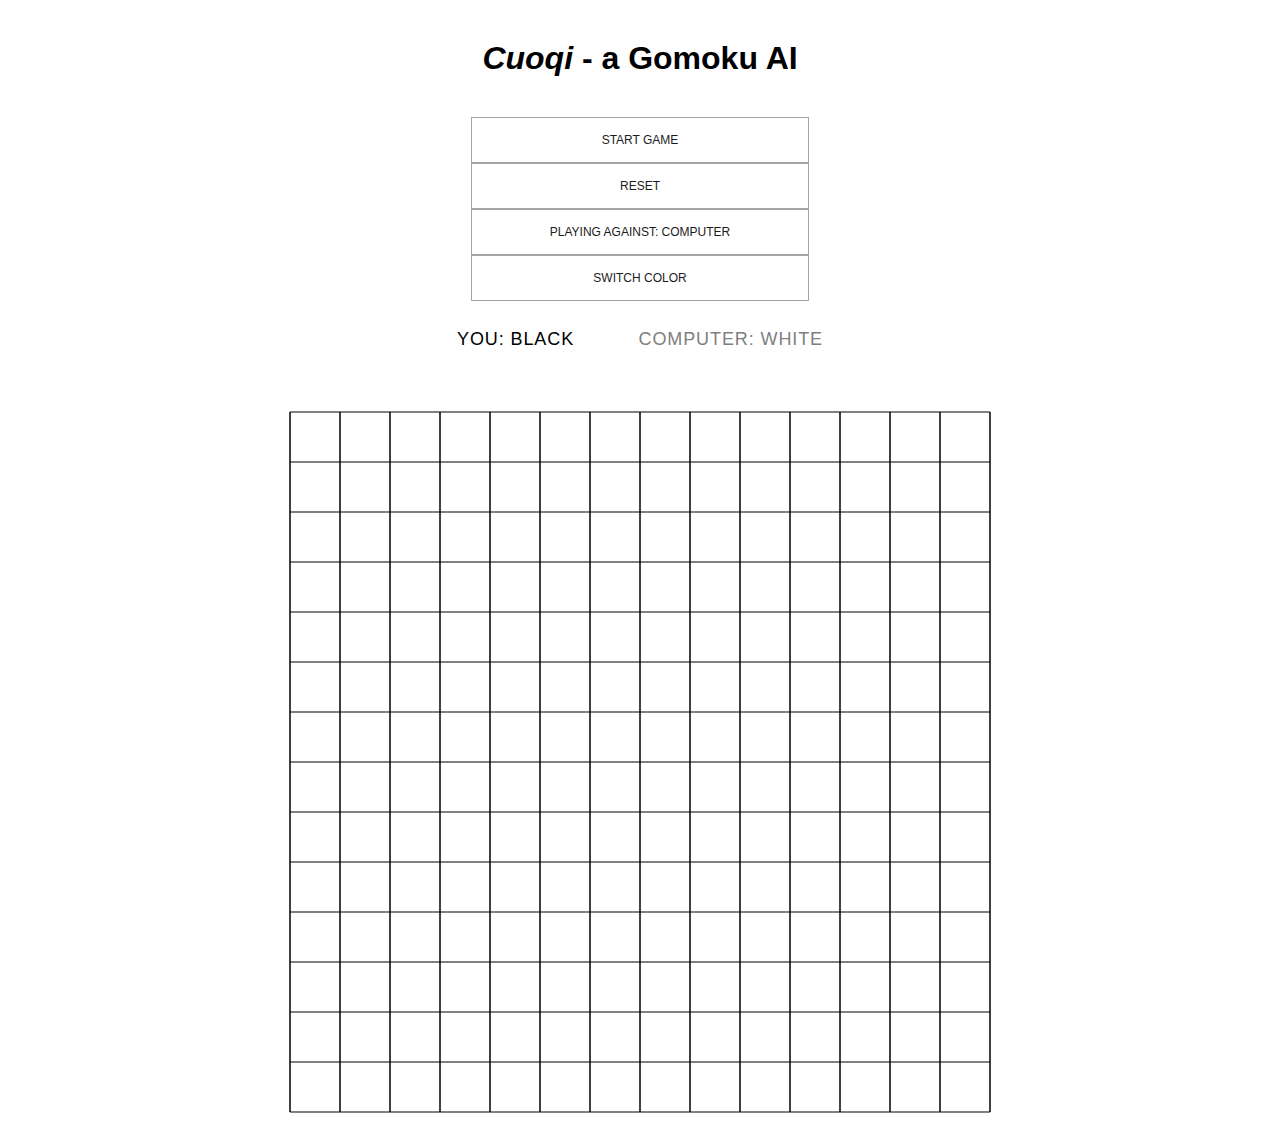
<file: index.html>
<!DOCTYPE html>
<html lang="en">
<head>
	<meta charset="UTF-8">
	<title>Gomoku</title>
	<link rel="stylesheet" href="css/style.css">
	<script src="https://code.jquery.com/jquery-1.10.2.js"></script>
</head>

<body>
	<h1 class="center"> <i>Cuoqi</i> - a Gomoku AI</h1>
	<div id="buttonContainer">
		<button  class="btn" id="start">Start Game</button>
		<br>
		<button class="btn" id="reset">Reset</button>
		<br>
		<button  class="btn" id="vsComp">Choose opponent</button>
		<br>
		<button  class="btn" id="switch">Switch Color</button>
	</div>

	<p id = "start"></p>
	<p id = "vsComp"></p>
	<p id = "gameInfo">
		<span id = "sideYou"></span>
		<span id = "sideComp"></span>
	</p>



	<div id = "canvas_container">
		<canvas id="chess" width="750px" height="750px"></canvas>
		<canvas id="prob" width="750px" height="750px"></canvas>
	</div>

	<script src="js/script.js"></script>

</body>
</html>
</file>
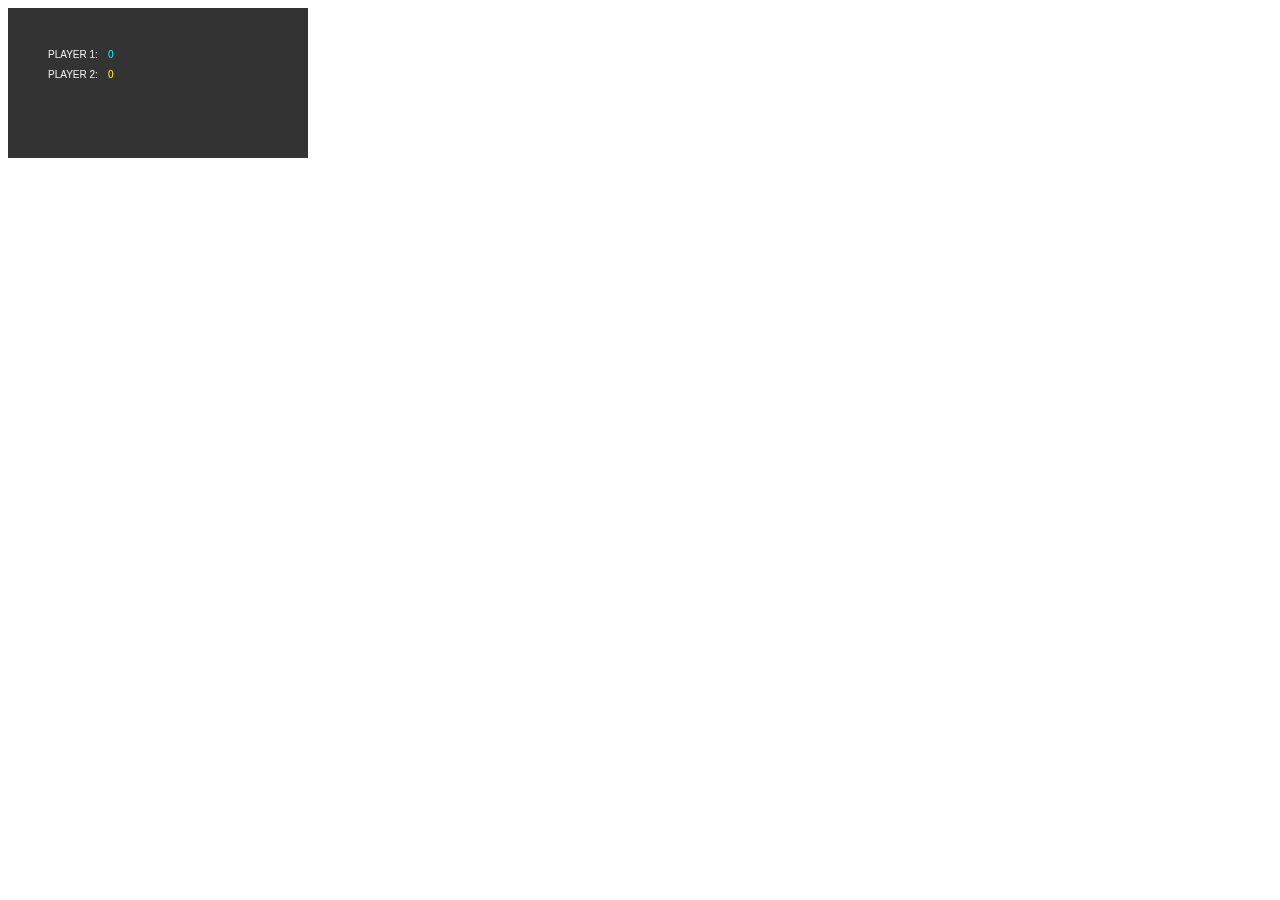
<file: gameloop/index.html>
<!DOCTYPE html>
<html lang="en">
<head>
	<meta charset="UTF-8">
	<title>Gomoku</title>
	<script src="https://code.jquery.com/jquery-1.10.2.js"></script>
</head>
<body>
<canvas id="can"></canvas>
<script src="gameloop.js"></script>
</body>
</html>
</file>
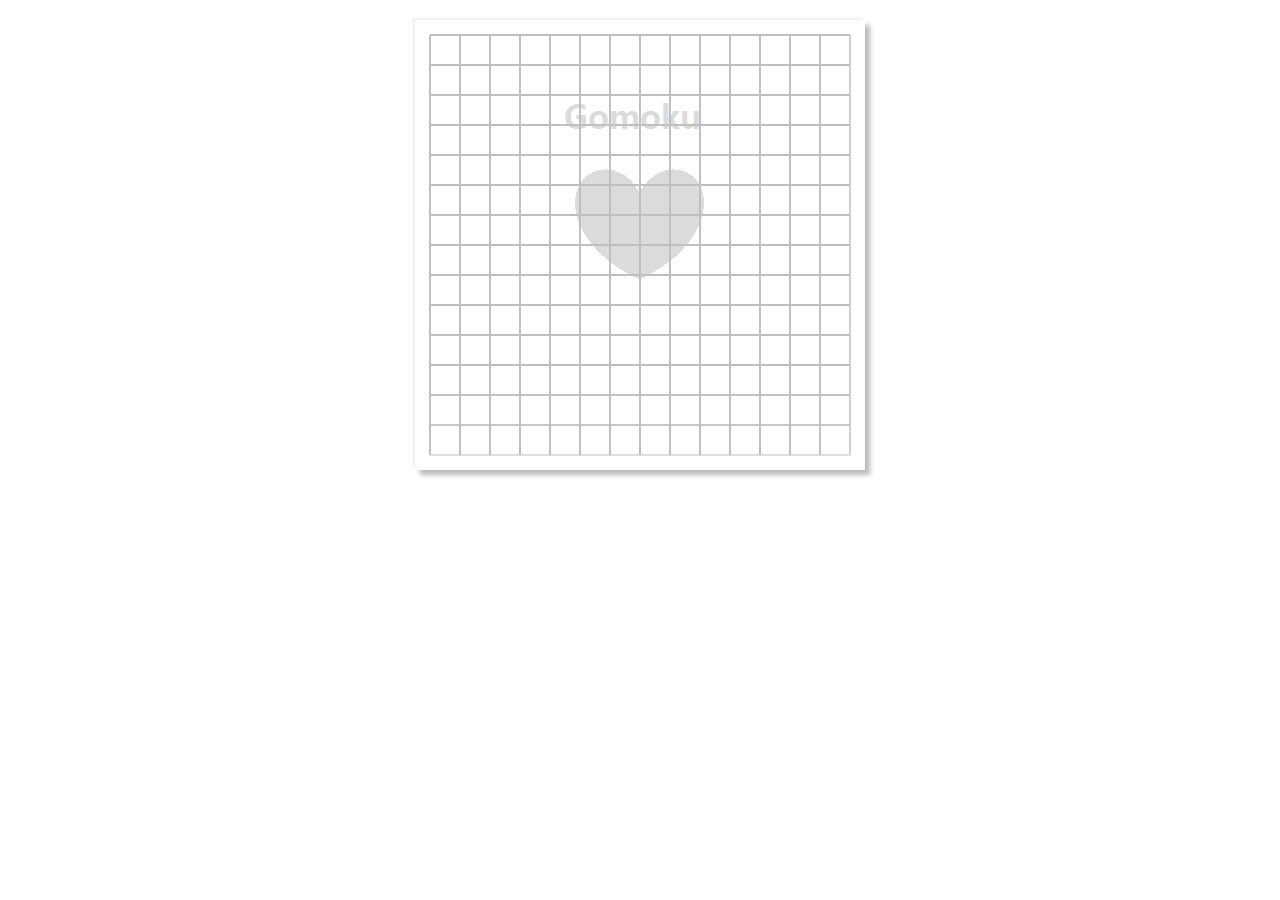
<file: Gomoku-master 2/index.html>
<!DOCTYPE html>
<html lang="en">
<head>
	<meta charset="UTF-8">
	<title>Gomoku</title>
	<link rel="stylesheet" href="css/style.css">
</head>
<body>
	<canvas id="chess" width="450px" height="450px"></canvas>
	<script src="js/script.js"></script>
</body>
</html>
</file>
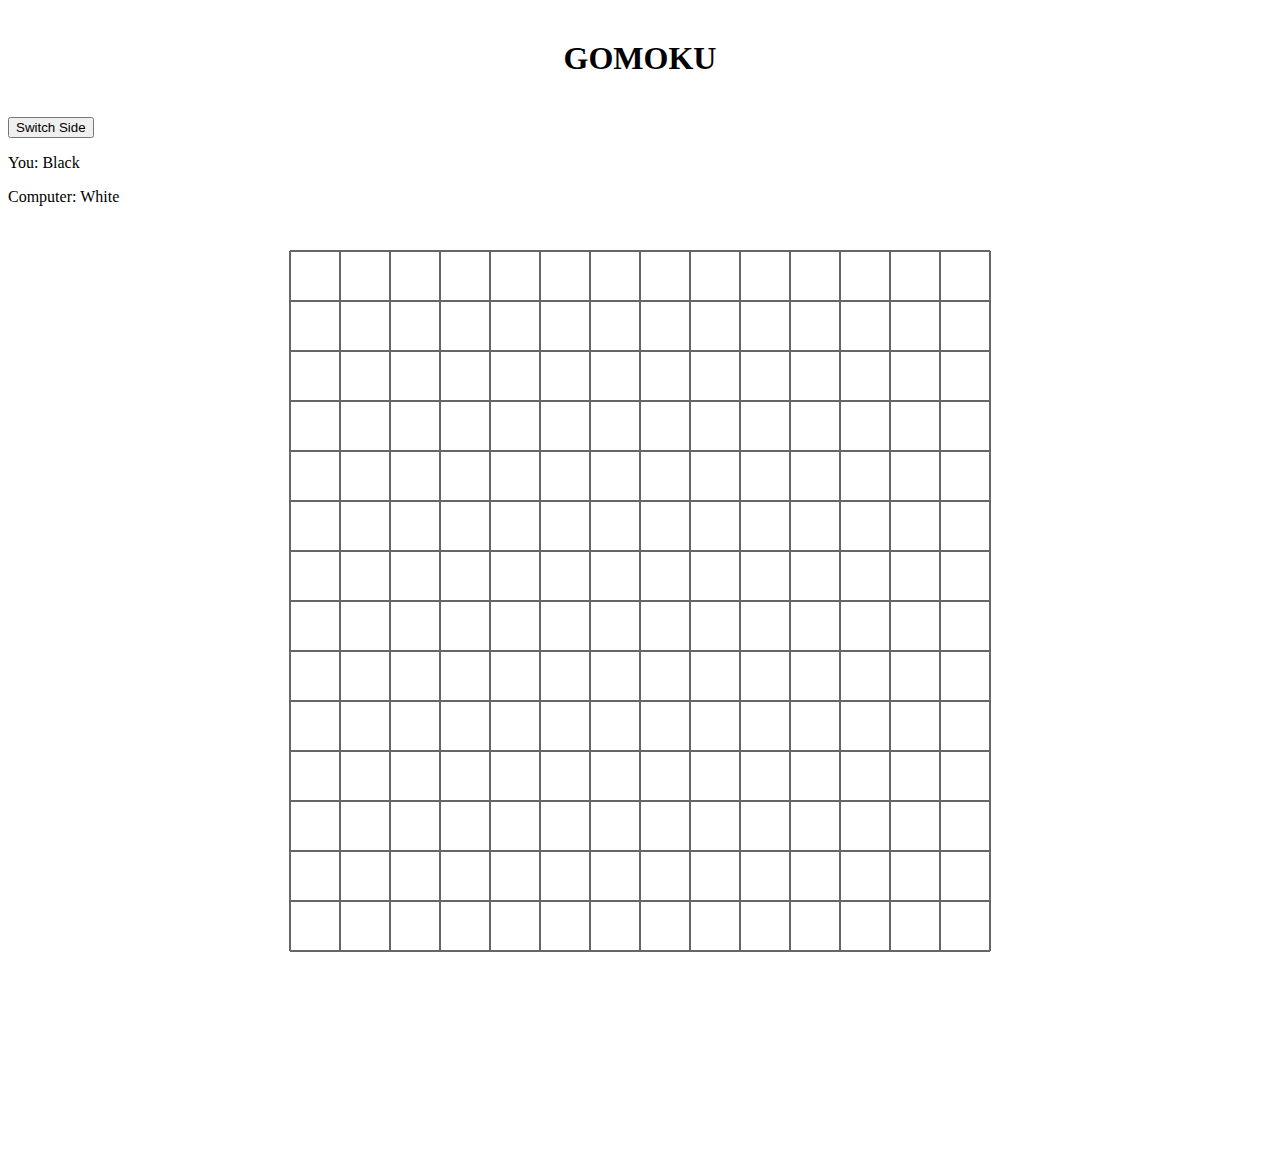
<file: testing/index.html>
<!DOCTYPE html>
<html lang="en">
<head>
	<meta charset="UTF-8">
	<title>Gomoku</title>
	<link rel="stylesheet" href="css/style.css">
	<script src="https://code.jquery.com/jquery-1.10.2.js"></script>
</head>
<body>
	<h1 class="center">GOMOKU</h1>
	<button id="switch">Switch Side</button>
	<p id = "sideYou"></p>
	<p id = "sideComp"></p>
	<canvas id="chess" width="750px" height="750px"></canvas>
	<!--  -->
	<canvas id="can"></canvas>

	<script src="js/script.js"></script>

</body>
</html>
</file>
<file: css/style.css>
#canvas_container {
	position: relative;
	width: 750px;
	margin-left: auto;
  margin-right: auto;
	height: 750px;
	-webkit-align-content: center;
  align-content: center;
	text-align: center
}

canvas {
	display: block;
	margin: 20px auto;
	top: 0;
	position: absolute;
	left: 0;
}

.center{
	margin: 40px;
	text-align: center
}

html {
	font-family: sans-serif;
	-ms-text-size-adjust: 100%;
	-webkit-text-size-adjust: 100%;
	overflow-y: scroll;
}

#gameInfo {
	text-align: center;
}

#sideYou {
    font-family: 'Mikro', sans-serif;
    font-size: 1.125rem;
    line-height: 1.5rem;
    letter-spacing: .05625rem;
    text-transform: uppercase;
		padding: 0px 30px 0px 30px;
}

#sideComp {
		color: #808080;
    font-family: 'Mikro', sans-serif;
    font-size: 1.125rem;
    line-height: 1.5rem;
    letter-spacing: .05625rem;
    text-transform: uppercase;
		padding: 0px 30px 0px 30px;
}

.btn {
    overflow: hidden;
    position: relative;
    width: 21.125rem;
    padding-top: .75rem;
    padding-bottom: .75rem;
    padding-left: 2.5rem;
    padding-right: 2.5rem;
    background-color: transparent;
    border: .0625rem solid rgba(27,27,27,0.4);
    font-family: 'Aileron Bold', sans-serif;
    font-size: .75rem;
    line-height: 1.25rem;
    color: #1b1b1b;
    text-transform: uppercase;
		text-align:center;
    cursor:pointer;
    -webkit-transition: all 0.35s cubic-bezier(0.455, 0.03, 0.515, 0.955);
    transition: all 0.35s cubic-bezier(0.455, 0.03, 0.515, 0.955);
    z-index: 1;
}

#buttonContainer {
	width: 100%;
	padding-bottom: 10px;
	align-content:center;
	text-align: center;
}
</file>
<file: Gomoku-master 2/css/style.css>
canvas{
	display: block;
	margin:20px auto;
	-webkit-box-shadow: -2px -2px 2px #efefef, 5px 5px 5px #b9b9b9;
	box-shadow: -2px -2px 2px #efefef, 5px 5px 5px #b9b9b9;
}
</file>
<file: testing/css/style.css>
canvas{
	display: block;
	margin: 20px auto;
}


.center{
	margin: 40px;
	text-align: center
}
// #chess {
//   width: 50%;
// }

// #chess:after {
//   content: "";
//   display: block;
//   padding-bottom: 100%;
// }
</file>
